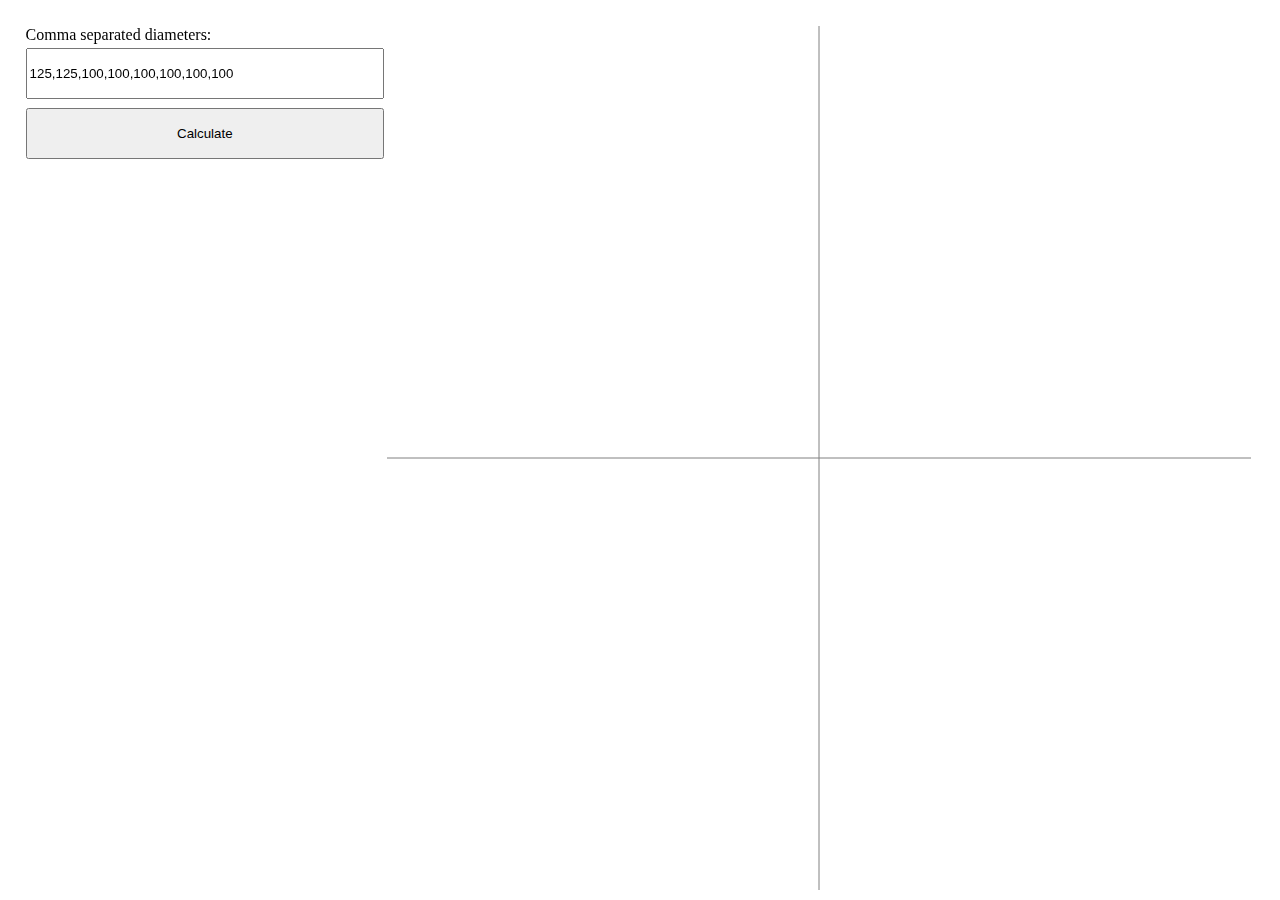
<file: CircleOfCircles/index.html>
<html lang="en">
<head>
    <meta charset="UTF-8">
    <title>Circle of circles</title>
    <script src="main.js"></script>
    <link rel="stylesheet" href="main.css">
</head>
<body>
<div class="row content">
    <div class="column left">
        <div class="form column">
            <span class="input-title">Comma separated diameters:</span>
            <input id="diameter_input" type="text" value="125,125,100,100,100,100,100,100">
            <button onclick="onClickForCalculateButton(true)">Calculate</button>
        </div>
        <span id="logs" class="column"></span>
    </div>
    <div class="column right">
        <div class="canvas-container">
            <canvas id="myCanvas"></canvas>
        </div>
    </div>
</div>
</body>
</html>
</file>
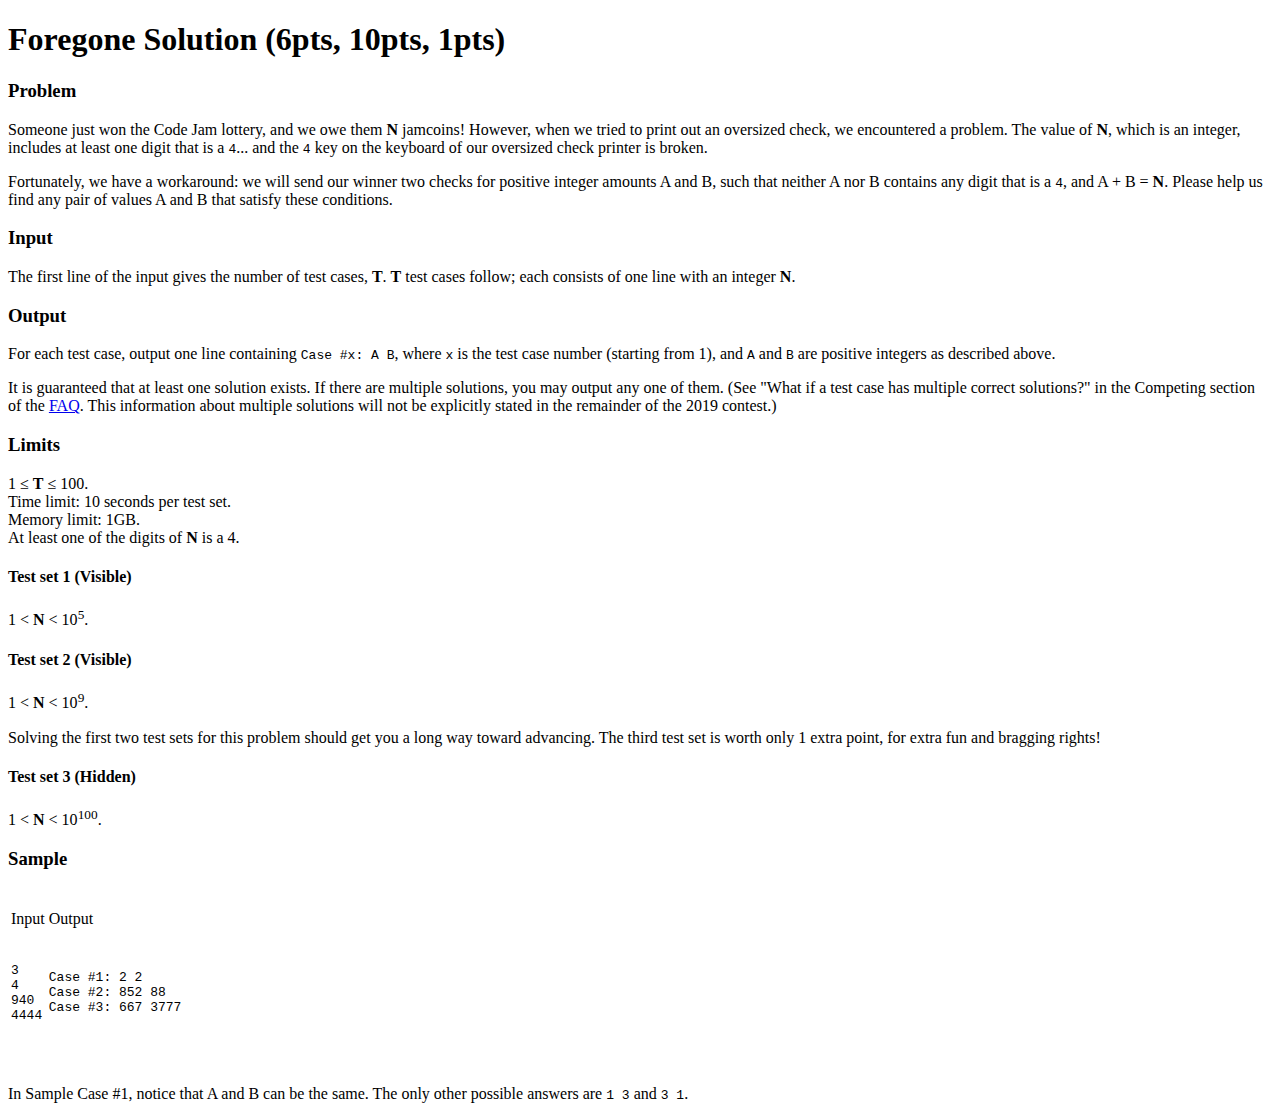
<file: codejam19/src/main/java/codejam/QR1/ForegoneSolution/Foregone Solution.htm>
<!DOCTYPE html>
<!-- saved from url=(0129)file:///C:/Users/jafar/Documents/github/practice/codejam19/src/main/java/codejam/QR1/YCGYOW/You%20Can%20Go%20Your%20Own%20Way.htm -->
<html><head><meta http-equiv="Content-Type" content="text/html; charset=UTF-8"></head>
    <body>
    <h1>Foregone Solution (6pts, 10pts, 1pts)</h1>
<div class="problem-description problem-analysis-detail"><div class="problem-statement-string"><h3>Problem</h3> <p>
  Someone just won the Code Jam lottery, and we owe them <b>N</b> jamcoins!
  However, when we tried to print out an oversized check, we encountered a
  problem. The value of <b>N</b>, which is an integer, includes at least one
  digit that is a <code>4</code>... and the <code>4</code> key on the keyboard
  of our oversized check printer is broken.
</p><p>
  Fortunately, we have a workaround: we will send our winner two checks for
  positive integer amounts A and B, such that neither A nor B contains any
  digit that is a <code>4</code>, and A + B = <b>N</b>. Please help us find any
  pair of values A and B that satisfy these conditions.
</p> <h3>Input</h3> <p>
  The first line of the input gives the number of test cases, <b>T</b>.
  <b>T</b> test cases follow; each consists of one line with an integer
  <b>N</b>.
</p> <h3>Output</h3> <p>
  For each test case, output one line containing <code>Case #x: A B</code>,
  where <code>x</code> is the test case number (starting from 1), and
  <code>A</code> and <code>B</code> are positive integers as described above.
</p><p>
  It is guaranteed that at least one solution exists. If there are multiple
  solutions, you may output any one of them. (See
  "What if a test case has multiple correct solutions?" in the Competing
  section of the
  <a href="https://codingcompetitions.withgoogle.com/codejam/faq">FAQ</a>. This
  information about multiple solutions will not be explicitly stated in the
  remainder of the 2019 contest.)
</p> <h3>Limits</h3> <p>
  1 ≤ <b>T</b> ≤ 100.<br>
  Time limit: 10 seconds per test set.<br>
  Memory limit: 1GB.<br>
  At least one of the digits of <b>N</b> is a 4.<br></p> <h4>Test set 1 (Visible)</h4> <p>
  1 &lt; <b>N</b> &lt; 10<sup>5</sup>.<br></p> <h4>Test set 2 (Visible)</h4> <p>
  1 &lt; <b>N</b> &lt; 10<sup>9</sup>.<br></p> <p>
Solving the first two test sets for this problem should get you a long way toward advancing.
The third test set is worth only 1 extra point, for extra fun and bragging rights!
</p> <h4>Test set 3 (Hidden)</h4> <p>
  1 &lt; <b>N</b> &lt; 10<sup>100</sup>.<br></p> <h3>Sample</h3> <div class="problem-io-wrapper"><table><tbody><tr><td><br> <span class="io-table-header">Input</span> <br>&nbsp;
  </td> <td><br> <span class="io-table-header">Output</span> <br>&nbsp;
  </td></tr> <tr><td><pre class="io-content">3
4
940
4444

  </pre></td> <td><pre class="io-content">Case #1: 2 2
Case #2: 852 88
Case #3: 667 3777

  </pre></td></tr></tbody></table></div> <p>
  In Sample Case #1, notice that A and B can be the same. The only other
  possible answers are <code>1 3</code> and <code>3 1</code>.
</p></div></div>
    
  </body></html>
</file>
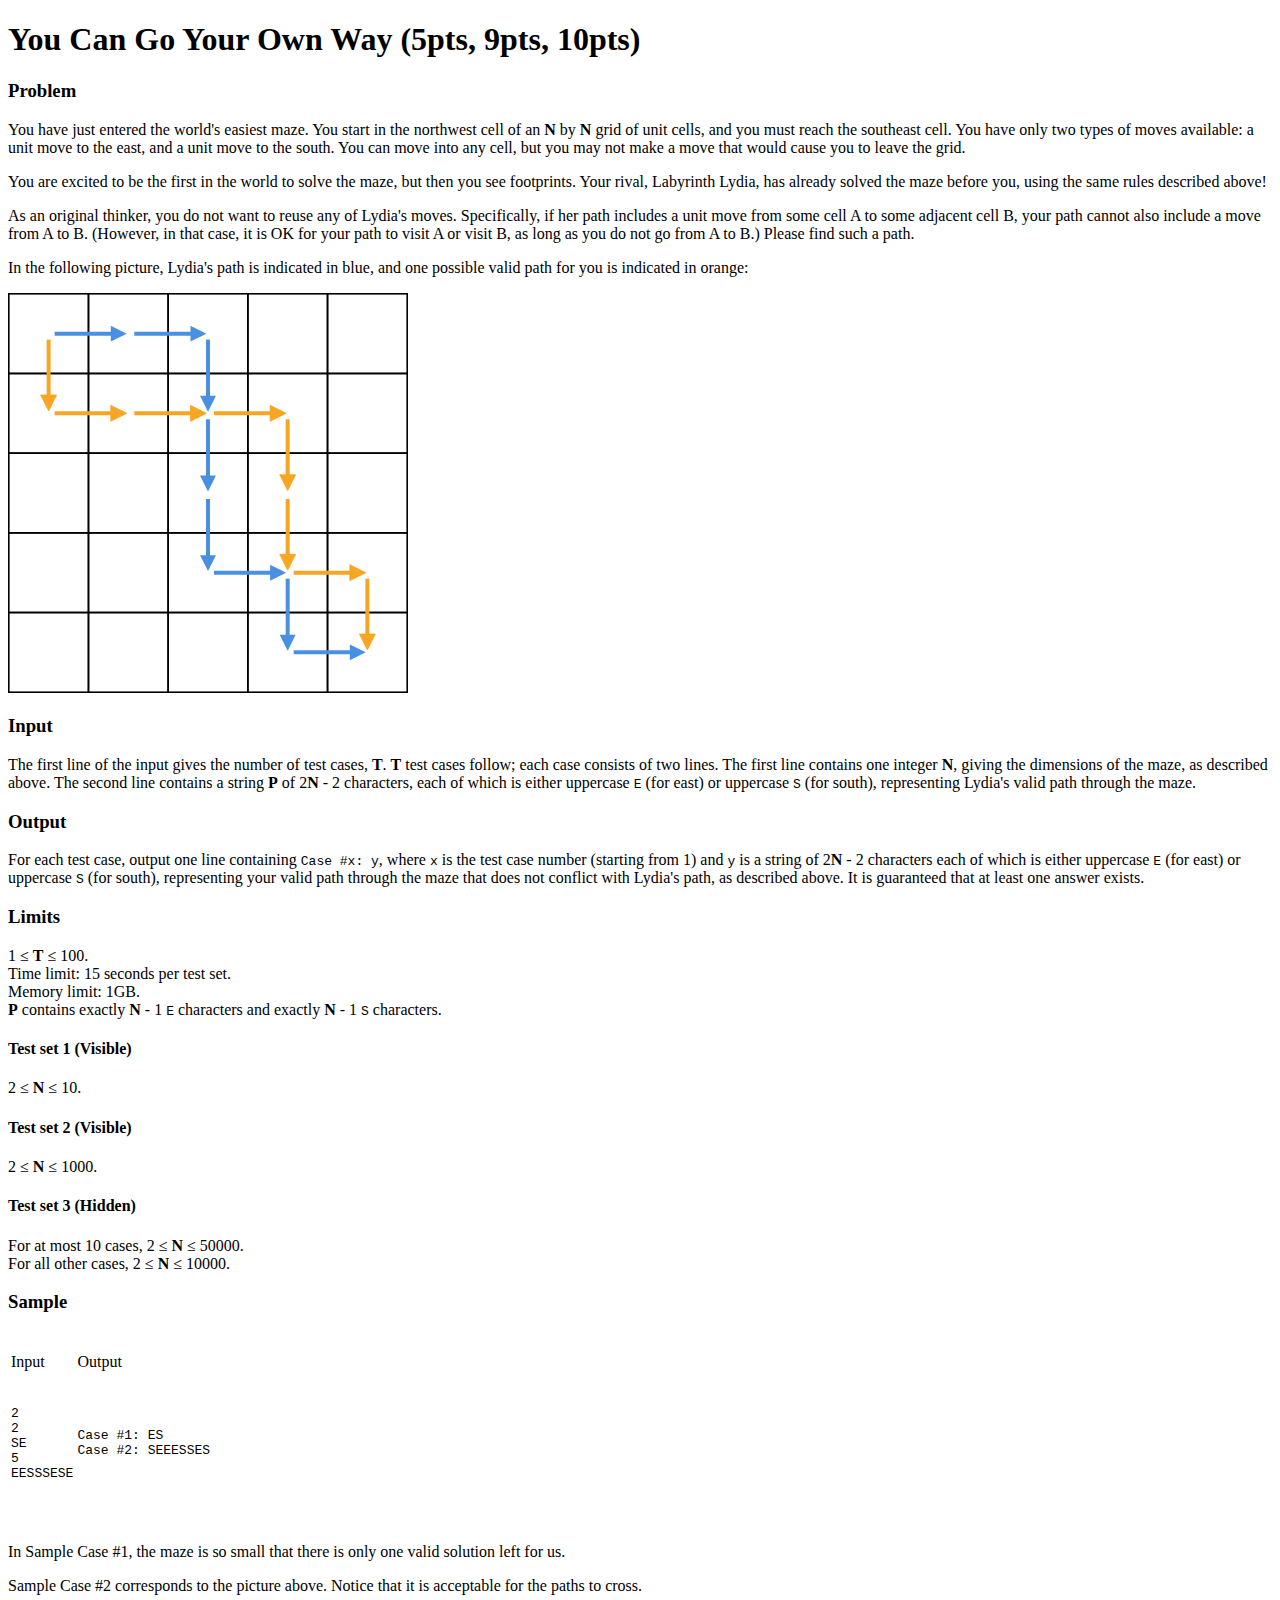
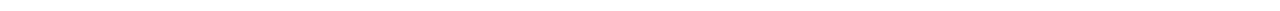
<file: codejam19/src/main/java/codejam/QR1/YCGYOW/You Can Go Your Own Way.htm>
<!DOCTYPE html>
<!-- saved from url=(0089)https://codingcompetitions.withgoogle.com/codejam/round/0000000000051705/00000000000881da -->
<html><head><meta http-equiv="Content-Type" content="text/html; charset=UTF-8"></head>
    <body>
    <h1>You Can Go Your Own Way (5pts, 9pts, 10pts)</h1>
<div class="problem-statement-string"><h3>Problem</h3> <p>
  You have just entered the world's easiest maze. You start in the northwest
  cell of an <b>N</b> by <b>N</b> grid of unit cells, and you must reach the
  southeast cell. You have only two types of moves available: a unit move to
  the east, and a unit move to the south. You can move into any cell, but you
  may not make a move that would cause you to leave the grid.
</p><p>
  You are excited to be the first in the world to solve the maze, but then
  you see footprints. Your rival, Labyrinth Lydia, has already solved the maze
  before you, using the same rules described above!
</p><p>
  As an original thinker, you do not want to reuse any of Lydia's moves.
  Specifically, if her path includes a unit move from some cell A to some
  adjacent cell B, your path cannot also include a move from A to B.
  (However, in that case, it is OK for your path to visit A or visit B, as long
  as you do not go from A to B.) Please find such a path.
</p><p>
  In the following picture, Lydia's path is indicated in blue, and one
  possible valid path for you is indicated in orange:
</p>


<svg width="400px" height="400px" viewBox="0 0 502 502" version="1.1" xmlns="http://www.w3.org/2000/svg" xmlns:xlink="http://www.w3.org/1999/xlink"><defs></defs> <g id="Page-1" stroke="none" stroke-width="1" fill="none" fill-rule="evenodd"><g id="All" transform="translate(1.000000, 1.000000)"><g id="All-without-circles"><g id="Back" stroke-width="2" stroke="#000000"><g id="Group"><rect id="Rectangle-2" x="0" y="0" width="100" height="100"></rect> <rect id="Rectangle-2" x="100" y="0" width="100" height="100"></rect> <rect id="Rectangle-2" x="200" y="0" width="100" height="100"></rect> <rect id="Rectangle-2" x="300" y="0" width="100" height="100"></rect> <rect id="Rectangle-2" x="400" y="0" width="100" height="100"></rect></g> <g id="Group" transform="translate(0.000000, 100.000000)"><rect id="Rectangle-2" x="0" y="0" width="100" height="100"></rect> <rect id="Rectangle-2" x="100" y="0" width="100" height="100"></rect> <rect id="Rectangle-2" x="200" y="0" width="100" height="100"></rect> <rect id="Rectangle-2" x="300" y="0" width="100" height="100"></rect> <rect id="Rectangle-2" x="400" y="0" width="100" height="100"></rect></g> <g id="Group" transform="translate(0.000000, 200.000000)"><rect id="Rectangle-2" x="0" y="0" width="100" height="100"></rect> <rect id="Rectangle-2" x="100" y="0" width="100" height="100"></rect> <rect id="Rectangle-2" x="200" y="0" width="100" height="100"></rect> <rect id="Rectangle-2" x="300" y="0" width="100" height="100"></rect> <rect id="Rectangle-2" x="400" y="0" width="100" height="100"></rect></g> <g id="Group" transform="translate(0.000000, 300.000000)"><rect id="Rectangle-2" x="0" y="0" width="100" height="100"></rect> <rect id="Rectangle-2" x="100" y="0" width="100" height="100"></rect> <rect id="Rectangle-2" x="200" y="0" width="100" height="100"></rect> <rect id="Rectangle-2" x="300" y="0" width="100" height="100"></rect> <rect id="Rectangle-2" x="400" y="0" width="100" height="100"></rect></g> <g id="Group" transform="translate(0.000000, 400.000000)"><rect id="Rectangle-2" x="0" y="0" width="100" height="100"></rect> <rect id="Rectangle-2" x="100" y="0" width="100" height="100"></rect> <rect id="Rectangle-2" x="200" y="0" width="100" height="100"></rect> <rect id="Rectangle-2" x="300" y="0" width="100" height="100"></rect> <rect id="Rectangle-2" x="400" y="0" width="100" height="100"></rect></g></g> <g id="Group-5" transform="translate(60.000000, 40.000000)"><path d="M0,10 L80,10" id="Line" stroke="#4990E2" stroke-width="5" stroke-linecap="square"></path> <polygon id="Triangle-2" fill="#4990E2" transform="translate(78.000000, 10.000000) rotate(-270.000000) translate(-78.000000, -10.000000) " points="78 0 88 20 68 20"></polygon> <polygon id="Triangle-2" fill="#4990E2" transform="translate(190.000000, 98.000000) rotate(-180.000000) translate(-190.000000, -98.000000) " points="190 88 200 108 180 108"></polygon> <polygon id="Triangle-2" fill="#4990E2" transform="translate(190.000000, 198.000000) rotate(-180.000000) translate(-190.000000, -198.000000) " points="190 188 200 208 180 208"></polygon> <polygon id="Triangle-2" fill="#4990E2" transform="translate(190.000000, 298.000000) rotate(-180.000000) translate(-190.000000, -298.000000) " points="190 288 200 308 180 308"></polygon> <polygon id="Triangle-2" fill="#4990E2" transform="translate(290.000000, 398.000000) rotate(-180.000000) translate(-290.000000, -398.000000) " points="290 388 300 408 280 408"></polygon> <polygon id="Triangle-2" fill="#4990E2" transform="translate(178.000000, 10.000000) rotate(-270.000000) translate(-178.000000, -10.000000) " points="178 0 188 20 168 20"></polygon> <polygon id="Triangle-2" fill="#4990E2" transform="translate(278.000000, 310.000000) rotate(-270.000000) translate(-278.000000, -310.000000) " points="278 300 288 320 268 320"></polygon> <polygon id="Triangle-2" fill="#4990E2" transform="translate(378.000000, 410.000000) rotate(-270.000000) translate(-378.000000, -410.000000) " points="378 400 388 420 368 420"></polygon> <path d="M100,10 L180,10" id="Line" stroke="#4990E2" stroke-width="5" stroke-linecap="square"></path> <path d="M200,310 L280,310" id="Line" stroke="#4990E2" stroke-width="5" stroke-linecap="square"></path> <path d="M300,410 L380,410" id="Line" stroke="#4990E2" stroke-width="5" stroke-linecap="square"></path> <path d="M190,20 L190,100" id="Line" stroke="#4990E2" stroke-width="5" stroke-linecap="square"></path> <path d="M190,120 L190,200" id="Line" stroke="#4990E2" stroke-width="5" stroke-linecap="square"></path> <path d="M190,220 L190,300" id="Line" stroke="#4990E2" stroke-width="5" stroke-linecap="square"></path> <path d="M290,320 L290,400" id="Line" stroke="#4990E2" stroke-width="5" stroke-linecap="square"></path></g> <g id="Group-5" transform="translate(40.000000, 60.000000)" stroke="#F6A623"><path d="M20,90 L100,90" id="Line" stroke-width="5" stroke-linecap="square"></path> <polygon id="Triangle-2" fill="#F6A623" transform="translate(98.000000, 90.000000) rotate(-270.000000) translate(-98.000000, -90.000000) " points="98 80 108 100 88 100"></polygon> <polygon id="Triangle-2" fill="#F6A623" transform="translate(10.000000, 77.000000) rotate(-180.000000) translate(-10.000000, -77.000000) " points="10 67 20 87 0 87"></polygon> <polygon id="Triangle-2" fill="#F6A623" transform="translate(310.000000, 177.000000) rotate(-180.000000) translate(-310.000000, -177.000000) " points="310 167 320 187 300 187"></polygon> <polygon id="Triangle-2" fill="#F6A623" transform="translate(310.000000, 277.000000) rotate(-180.000000) translate(-310.000000, -277.000000) " points="310 267 320 287 300 287"></polygon> <polygon id="Triangle-2" fill="#F6A623" transform="translate(410.000000, 377.000000) rotate(-180.000000) translate(-410.000000, -377.000000) " points="410 367 420 387 400 387"></polygon> <polygon id="Triangle-2" fill="#F6A623" transform="translate(198.000000, 90.000000) rotate(-270.000000) translate(-198.000000, -90.000000) " points="198 80 208 100 188 100"></polygon> <polygon id="Triangle-2" fill="#F6A623" transform="translate(398.000000, 290.000000) rotate(-270.000000) translate(-398.000000, -290.000000) " points="398 280 408 300 388 300"></polygon> <polygon id="Triangle-2" fill="#F6A623" transform="translate(298.000000, 90.000000) rotate(-270.000000) translate(-298.000000, -90.000000) " points="298 80 308 100 288 100"></polygon> <path d="M120,90 L200,90" id="Line" stroke-width="5" stroke-linecap="square"></path> <path d="M220,90 L300,90" id="Line" stroke-width="5" stroke-linecap="square"></path> <path d="M320,290 L400,290" id="Line" stroke-width="5" stroke-linecap="square"></path> <path d="M10,0 L10,80" id="Line" stroke-width="5" stroke-linecap="square"></path> <path d="M310,100 L310,180" id="Line" stroke-width="5" stroke-linecap="square"></path> <path d="M310,200 L310,280" id="Line" stroke-width="5" stroke-linecap="square"></path> <path d="M410,300 L410,380" id="Line" stroke-width="5" stroke-linecap="square"></path></g></g></g></g></svg> <h3>Input</h3> <p>
  The first line of the input gives the number of test cases, <b>T</b>.
  <b>T</b> test cases follow; each case consists of two lines. The first line
  contains one integer <b>N</b>, giving the dimensions of the maze, as
  described above. The second line contains a string <b>P</b> of 2<b>N</b> - 2
  characters, each of which is either uppercase <code>E</code> (for east) or
  uppercase <code>S</code> (for south), representing Lydia's valid path
  through the maze.
</p> <h3>Output</h3> <p>
  For each test case, output one line containing <code>Case #x: y</code>, where
  <code>x</code> is the test case number (starting from 1) and <code>y</code>
  is a string of 2<b>N</b> - 2 characters each of which is either uppercase
  <code>E</code> (for east) or uppercase <code>S</code> (for south),
  representing your valid path through the maze that does not conflict with
  Lydia's path, as described above. It is guaranteed that at least one
  answer exists.
</p> <h3>Limits</h3> <p>
  1 ≤ <b>T</b> ≤ 100.<br>
  Time limit: 15 seconds per test set.<br>
  Memory limit: 1GB.<br> <b>P</b> contains exactly <b>N</b> - 1 <code>E</code> characters and exactly
    <b>N</b> - 1 <code>S</code> characters.<br></p> <h4>Test set 1 (Visible)</h4> <p>
  2 ≤ <b>N</b> ≤ 10.<br></p> <h4>Test set 2 (Visible)</h4> <p>
  2 ≤ <b>N</b> ≤ 1000.<br></p> <h4>Test set 3 (Hidden)</h4> <p>
  For at most 10 cases, 2 ≤ <b>N</b> ≤ 50000.<br>
  For all other cases, 2 ≤ <b>N</b> ≤ 10000.<br></p> <h3>Sample</h3> <div class="problem-io-wrapper"><table><tbody><tr><td><br> <span class="io-table-header">Input</span> <br>&nbsp;
  </td> <td><br> <span class="io-table-header">Output</span> <br>&nbsp;
  </td></tr> <tr><td><pre class="io-content">2
2
SE
5
EESSSESE

  </pre></td> <td><pre class="io-content">Case #1: ES
Case #2: SEEESSES

  </pre></td></tr></tbody></table></div> <p>
  In Sample Case #1, the maze is so small that there is only one valid
  solution left for us.
</p><p>
  Sample Case #2 corresponds to the picture above. Notice that it is acceptable
  for the paths to cross.
</p></div>
    
  </body></html>
</file>
<file: CircleOfCircles/main.css>
body {
    margin: 0;
}

.column {
    display: flex;
    flex-direction: column;
}

.row {
    display: flex;
    flex-direction: row;
}

.content {
    width: 96vw;
    height: 96vh;
    padding: 2vw;
    left: 0;
    top: 0;
    overflow: hidden;
    position: fixed;
}

.content .left {
    width: 28vw;
    height: 96vh;
    overflow-wrap: normal;
}

.content .right {
    width: 68vw;
    height: 96vh;
    align-items: center;
}

.content .left .form {
    width: 100%;
}

.content .left .form .input-title {
    display: block;
    margin-bottom: 0.5vh;
    width: 100%;
}

.content .left .form input,
.content .left .form button {
    display: block;
    margin-bottom: 1vh;
    width: 100%;
}

button {
    cursor: pointer;
}

#logs {
    overflow: auto;
    width: 100%;
    overflow-wrap: normal;
}

@media (orientation: landscape) {
    .content .right .canvas-container {
        width: 96vh;
        height: 96vh;
    }

    .content .left .form input,
    .content .left .form button {
        height: 4vw;
    }
}

@media (orientation: portrait) {
    .content .right .canvas-container {
        width: 68vw;
        height: 68vw;
    }

    .content .left .form input,
    .content .left .form button {
        height: 4vh;
    }
}
</file>
